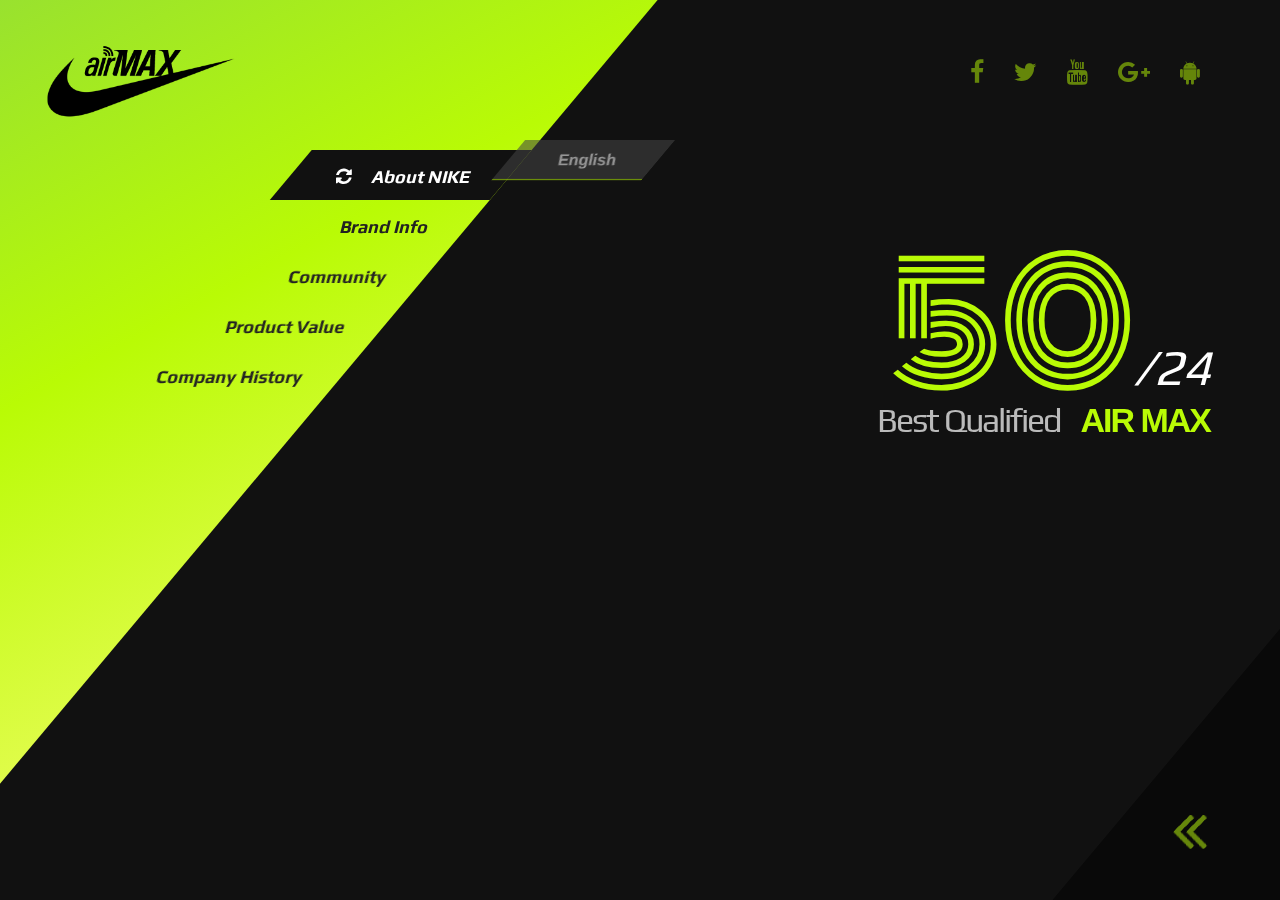
<file: backgroundPlay/EX1/index.html>
<!DOCTYPE html>
<html>
<head>
	<meta http-equiv="X-UA-Compatible" content="IE=Edge" />	
	<title>ex1 step1</title>
	<link href="https://maxcdn.bootstrapcdn.com/font-awesome/4.7.0/css/font-awesome.min.css" rel="stylesheet" >
	<link rel="stylesheet" href="css/style.css"/>
	<script type="text/javascript" src="js/prefixfree.min.js"></script>
</head>
<body>
	<figure class="vid">
		<video loop autoplay>
			<source src="img/nike.mp4" type="video/mp4"/>
		</video>
	</figure>
	<h1>
		<img src="img/logo2.png"/>
	</h1>
		<header>
		<ul id="gnb">
			<li class="on">
				<a href="#"><em><i class="fa fa-refresh fa-spin"></i>About NIKE</em></a>
				<ul>
					<li>
						<a href="#"><em><b>English</b></em></a>
					</li>
				</ul>
			</li>
			<li>
				<a href="a"><em>Brand Info</em></a>
				<ul>
					<li>
						<a href="#"><em>sub</em></a>
					</li>
					<li>
						<a href="#"><em>sub</em></a>
					</li>
					<li>
						<a href="#"><em>sub</em></a>
					</li>
					<li>
						<a href="#"><em>sub</em></a>
					</li>
				</ul>
			</li>
			<li>
				<a href="#"><em>Community</em></a>
				<ul>
					<li>
						<a href="#"><em>sub</em></a>
					</li>
					<li>
						<a href="#"><em>sub</em></a>
					</li>
					<li>
						<a href="#"><em>sub</em></a>
					</li>
				</ul>
			</li>
			<li>
				<a href="#"><em>Product Value</em></a>
				<ul>
					<li>
						<a href="#"><em>sub</em></a>
					</li>
					<li>
						<a href="#"><em>sub</em></a>
					</li>
				</ul>
			</li>
			<li>
				<a href="#"><em>Company History</em></a>
				<ul>
					<li>
						<a href="#"><em>sub</em></a>
					</li>
				</ul>
			</li>
		</ul>
	</header>
	<ul id="sns">
		<li>
			<a href="#"><i class="fa fa-facebook"></i></a>
		</li>
		<li>
			<a href="#"><i class="fa fa-twitter"></i></a>
		</li>
		<li>
			<a href="#"><i class="fa fa-youtube"></i></a>
		</li>
		<li>
			<a href="#"><i class="fa fa-google-plus"></i></a>
		</li>
		<li>
			<a href="#"><i class="fa fa-android"></i></a>
		</li>
	</ul>
	<section class="txtBox">
		<p class="txt">Best Qualified<b>AIR MAX</b></p>
		<p class="tit">50<em>/24</em></p>
	</section>
	<section id="side">
		<div class="con">
			<p>
				<em>Event & Conmmunity</em>
				<a href="#"><img src="img/pic1.png"></a>
			</p>
			<p>
				<em>News & Notice</em>
				<a href="#"><img src="img/pic2.png"></a>
			</p>
			<p>
				<em>Product Review</em>
				<a href="#"><img src="img/pic3.png"></a>
			</p>
		</div>
		<div class="btnContents">
			<i class="fa fa-angle-double-left"></i>
			<i class="fa fa-angle-double-left"></i>
			<i class="fa fa-angle-double-left"></i>
		</div>
	</section>
</body>
</html>
</file>
<file: backgroundPlay/EX1/css/style.css>
@charset "UTF-8";
@import url(http://fonts.googleapis.com/css?family=Play);
@import url(http://fonts.googleapis.com/css?family=Monoton);

/* Reset CSS */
* {margin:0; padding:0;}
ol,ul {list-style:none;}
a {outline:0; text-decoration:none; color:#bbb;}
img {border:0;}
body {position:fixed; width:100%; height:100%; background:#111;}

.vid {width:100%; height:100%; position:fixed; top:-60px; left:0px; opacity:0.9;}
.vid video {width:100%; min-width:1600px;}

h1 {position:fixed; top:40px; left:40px; z-index:10;}
h1 img {width:200px; height:auto;}
header {width:700px; height:100%; background:linear-gradient(-45deg, #e6fc55, #b9fb05, #97e031); transform:skewX(-40deg); position:fixed; top:0px; left:-420px;}

/* 1depth */
#gnb {width:220px; position:absolute; top:150px; right:0px;}
#gnb>li {position:relative;}
#gnb>li>a {display:block; width:220px; height:50px; font:bold 18px/3 play; color:#222; box-sizing:border-box; padding-right:40px; text-align:right;}
#gnb>li.on>a {background:#111; color:#fff;}
#gnb>li:hover>a {background:#111; color:#fff;}
#gnb em {display:inline-block; transform:skewX(40deg)!important;}
#gnb em i {margin-right:20px;}

/* 2depth */
#gnb ul {position:absolute; left:0px; top:0px; opacity:0; transition:all 0.4s;}
#gnb>li:hover ul {opacity:0.8; left:205px;}
#gnb ul a {display:block; width:150px; height:40px; background:#222; border-bottom:1px solid #b9fb05; font:bold 16px/2.5 arial; color:#fff; box-sizing:border-box; padding-left:50px; margin-bottom:3px; transition:all 0.5s;}
#gnb ul a:hover {background:#b9fb05; color:#333;}
#gnb>li.on ul {opacity:0.8; left:205px; top:-10px;}
#gnb li.on ul a {background:#444; opacity:0.7;}

/* SNS */
#sns {position:fixed; top:60px; right:50px;}
#sns li {float:left; margin-right:30px;}
#sns .fa {font-size:25px; color:#b9fb05; opacity:0.5; transform:scale(1); transition:all 0.5s;}
#sns .fa:hover {opacity:1; transform:scale(1.4);}

/* 텍스트 박스 */
.txtBox {width:340px; height:280px; position:fixed; top:200px; right:70px;}
.txt {position:absolute; top:200px; right:0px; font-size:34px; font-family:play; color:#bbb; letter-spacing:-2px;}
.txt b {font:bold 34px arial; color:#b9fb05; margin-left:20px;}
.tit {position:absolute; top:0px; right:0px; font-size:160px; color:#b9fb05; font-family:Monoton; letter-spacing:-1px;}
.tit em {font-size:50px; font-family:play; color:#fff;}

/* content */
#side {width:800px; height:100%; position:fixed; bottom:0px; right:-800px; background:#111; opacity:0.5; transform:skewX(-40deg); transition:all 0.5s;}
#side:hover {right:-500px; opacity:0.8;}
#side .con {width:400px; height:100%; position:absolute; left:150px; bottom:0px; background:#000; box-sizing:border-box; padding:10px; transition:all 1s;}
#side:hover .con {left:50px;}

#side .con p {width:300px; height:100px; position:absolute; left:50px;}
#side .con p em {display:inline-block; font:bold 16px/1.7 arial; color:#a0bd50; transform:skewX(40deg);}
#side .con p img {width:300px; height:70px; opacity:0.3; transition:all 0.5s;}
#side .con p img:hover {opacity:1;}
#side .con p:nth-child(1) {bottom:270px; transform:translateX(200px); transition:all 0.4s;}
#side .con p:nth-child(2) {bottom:160px; transform:translateX(200px); transition:all 0.8s;}
#side .con p:nth-child(3) {bottom:50px; transform:translateX(200px); transition:all 1.2s;}
#side:hover .con p {transform:translateX(0px);}

#side .btnContents {width:150px; height:50px; position:absolute; bottom:40px; left:100px; color:#b9fb05; transform:skewX(40deg);}
#side:hover .btnContents {left:700px;}
.btnContents i {font-size:60px; position:absolute; bottom:0px; right:0px; opacity:1;}
.btnContents i:nth-child(1) {animation:ani linear 1.5s 0s infinite;}
.btnContents i:nth-child(2) {animation:ani linear 1.5s 0.5s infinite;}
.btnContents i:nth-child(3) {animation:ani linear 1.5s 1s infinite;}

@keyframes ani {
	0% {right:0px; transform:scale(1); opacity:1;}
	100% {right:100px; transform:scale(1.5); opacity:0;}
}
</file>
